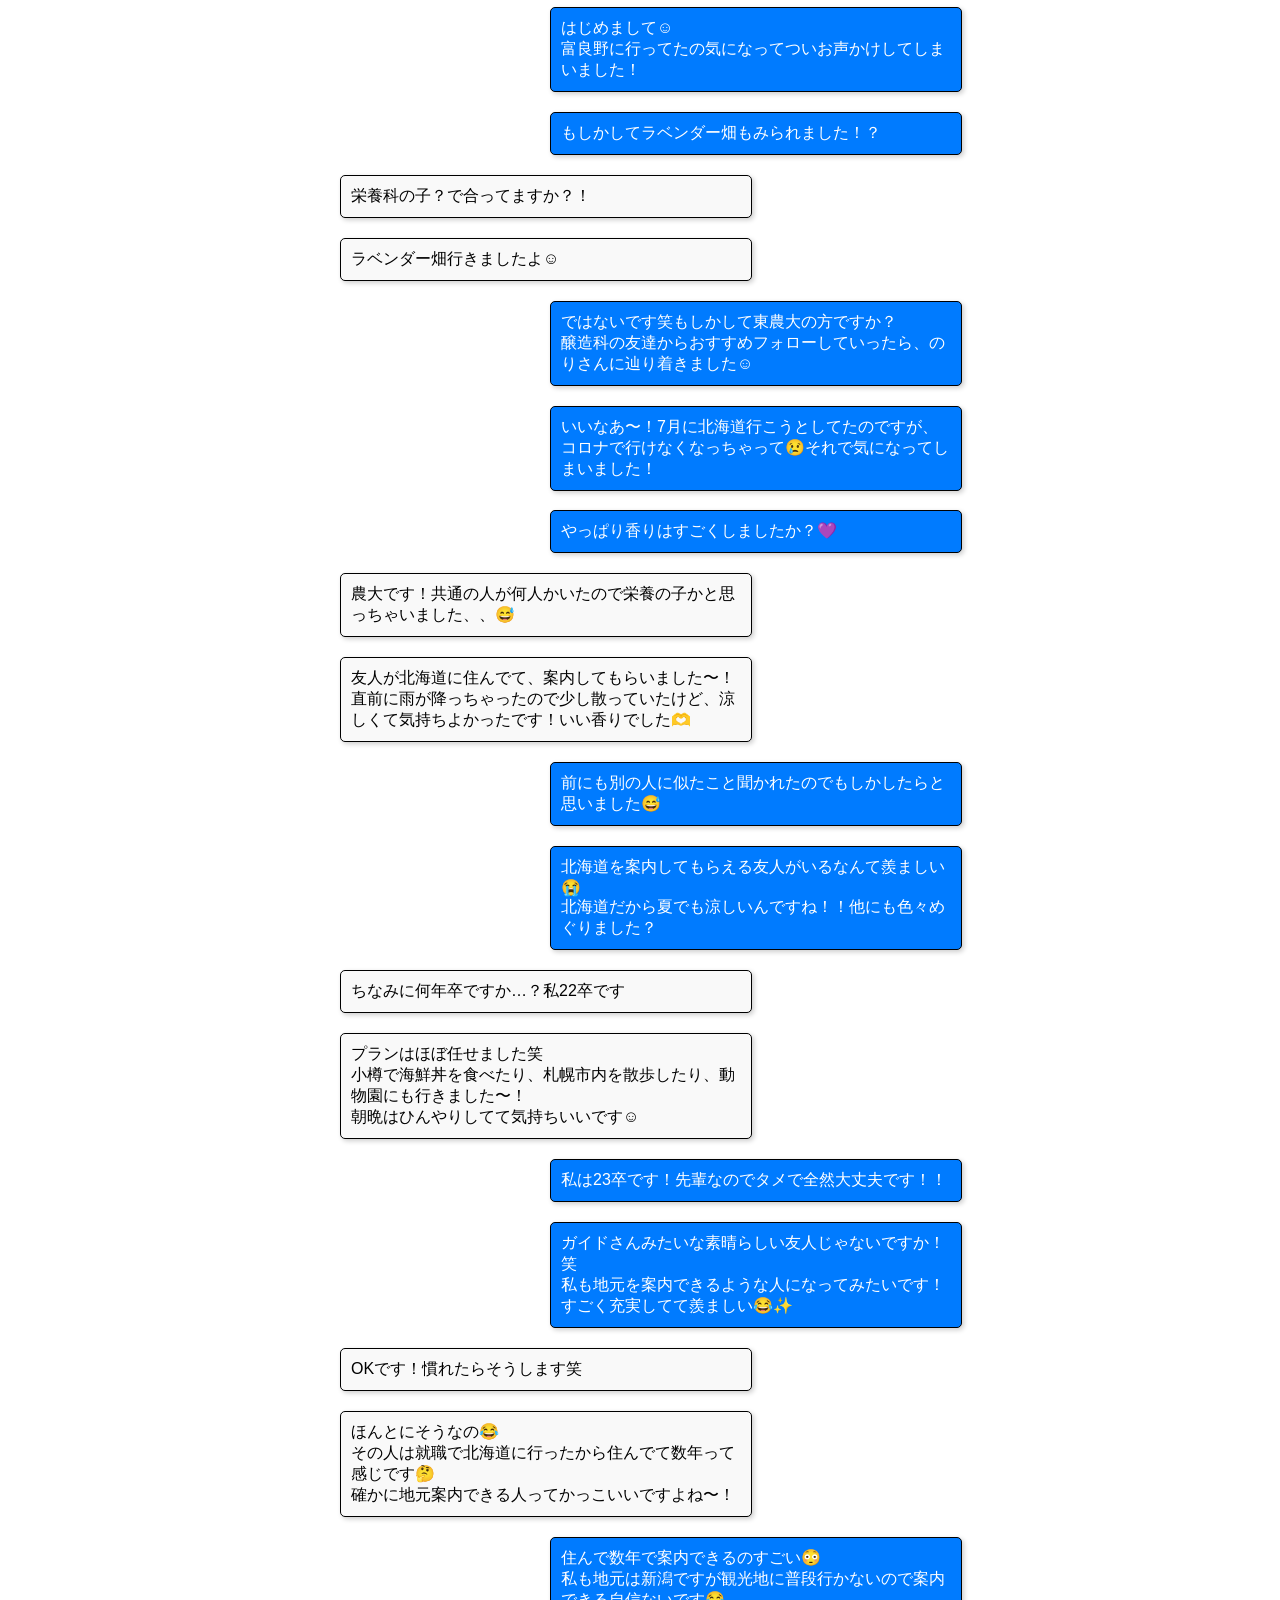
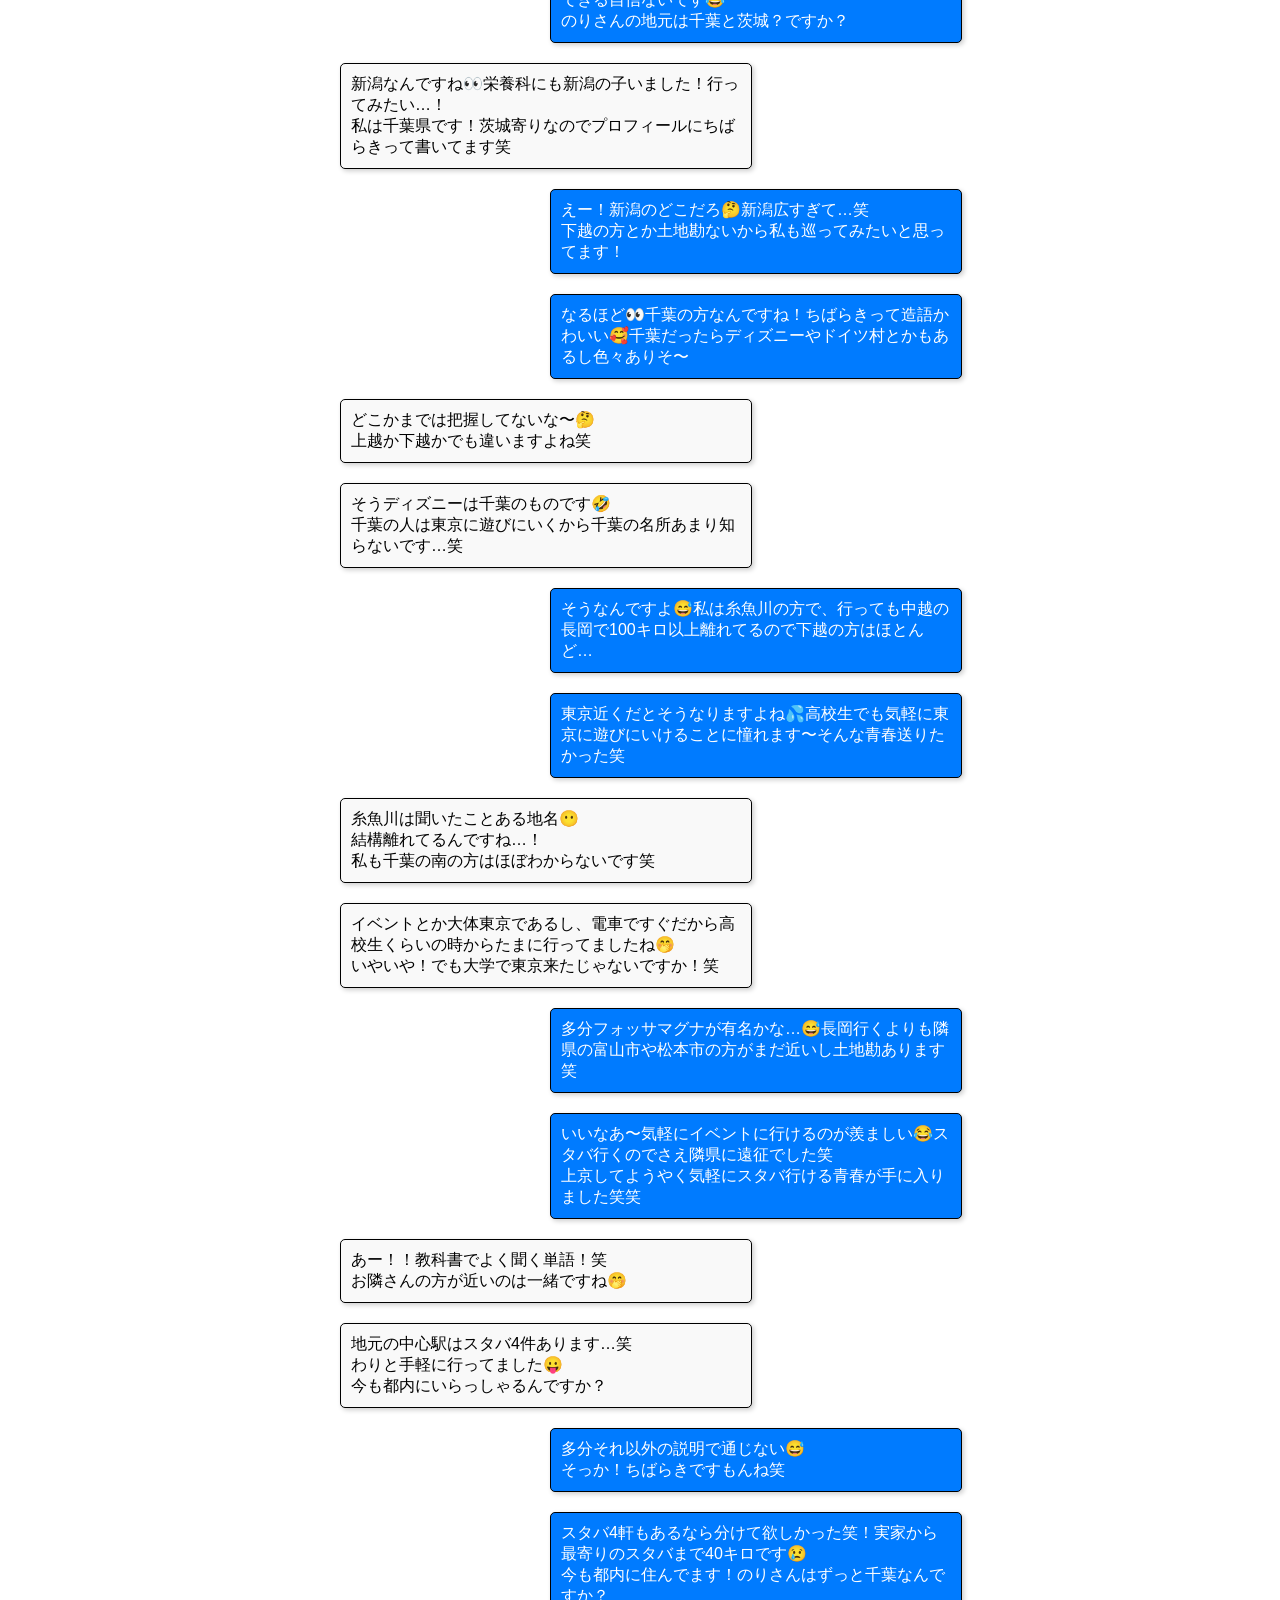
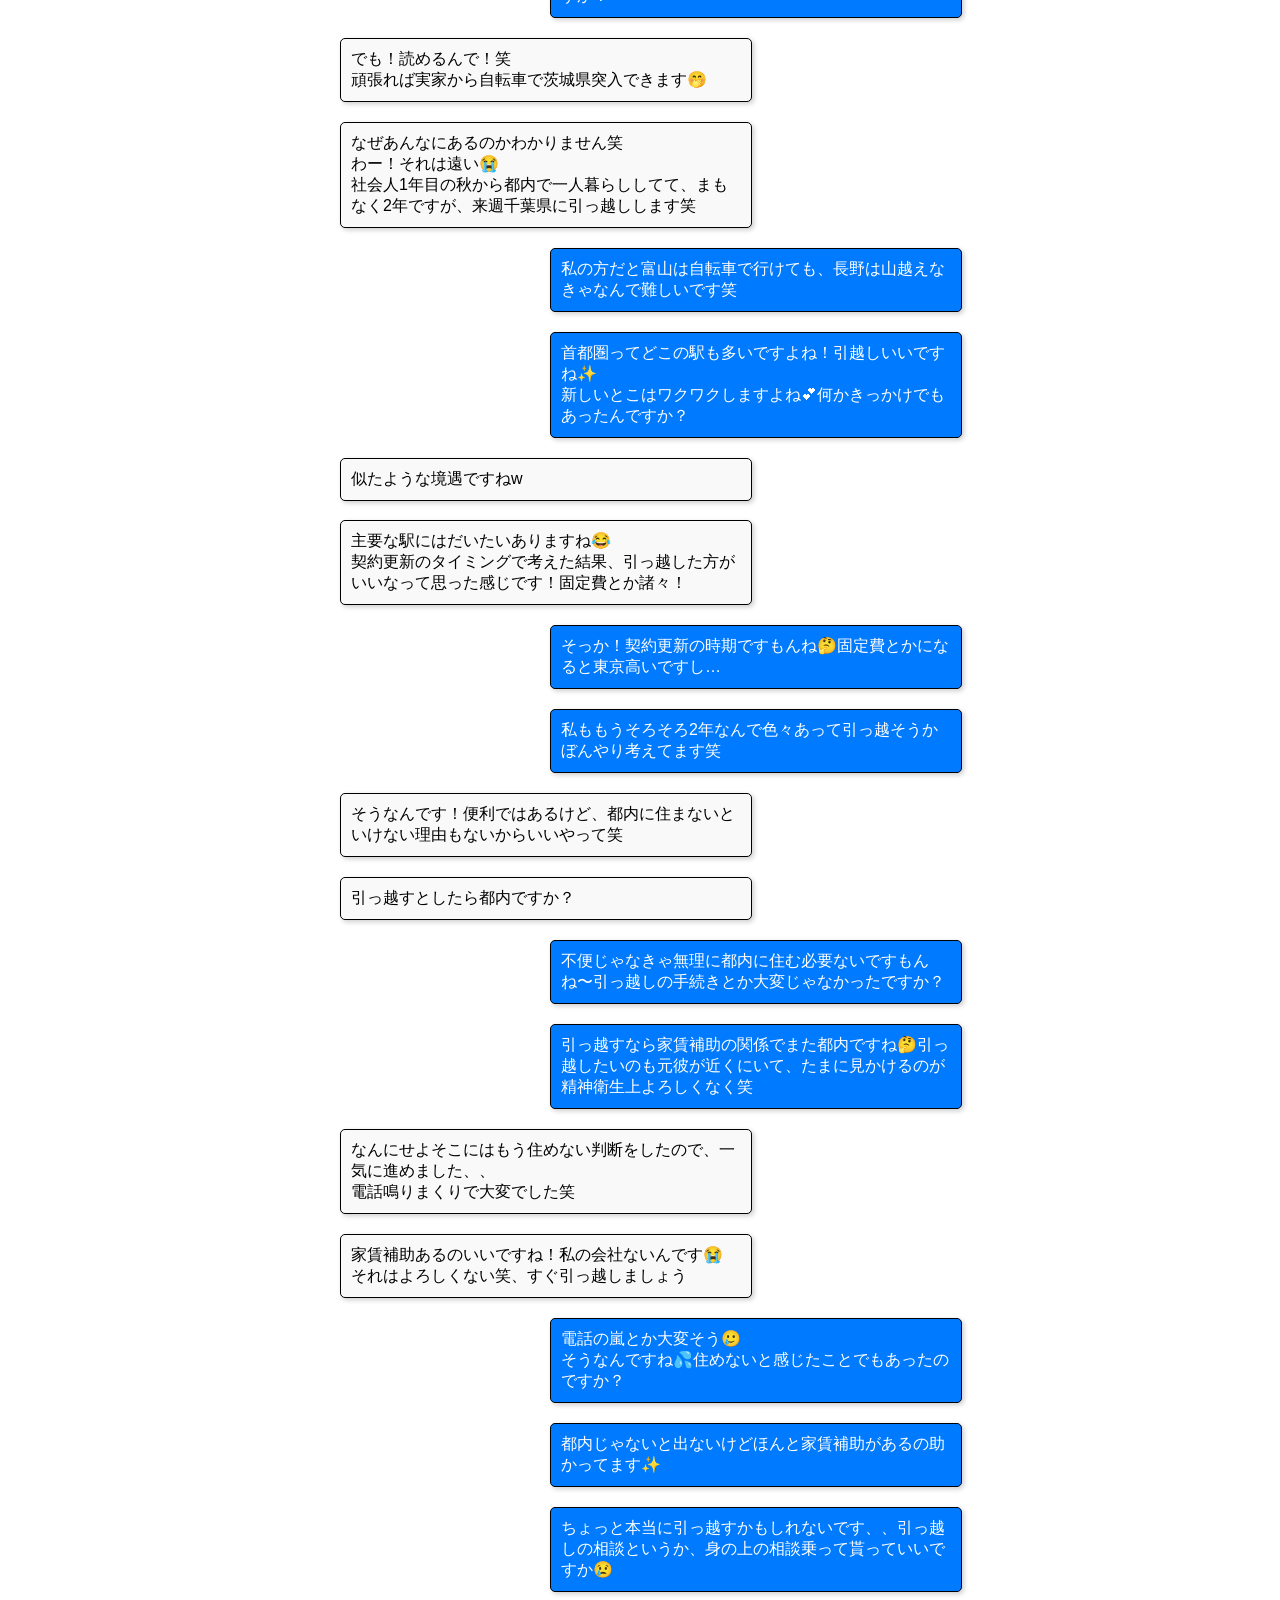
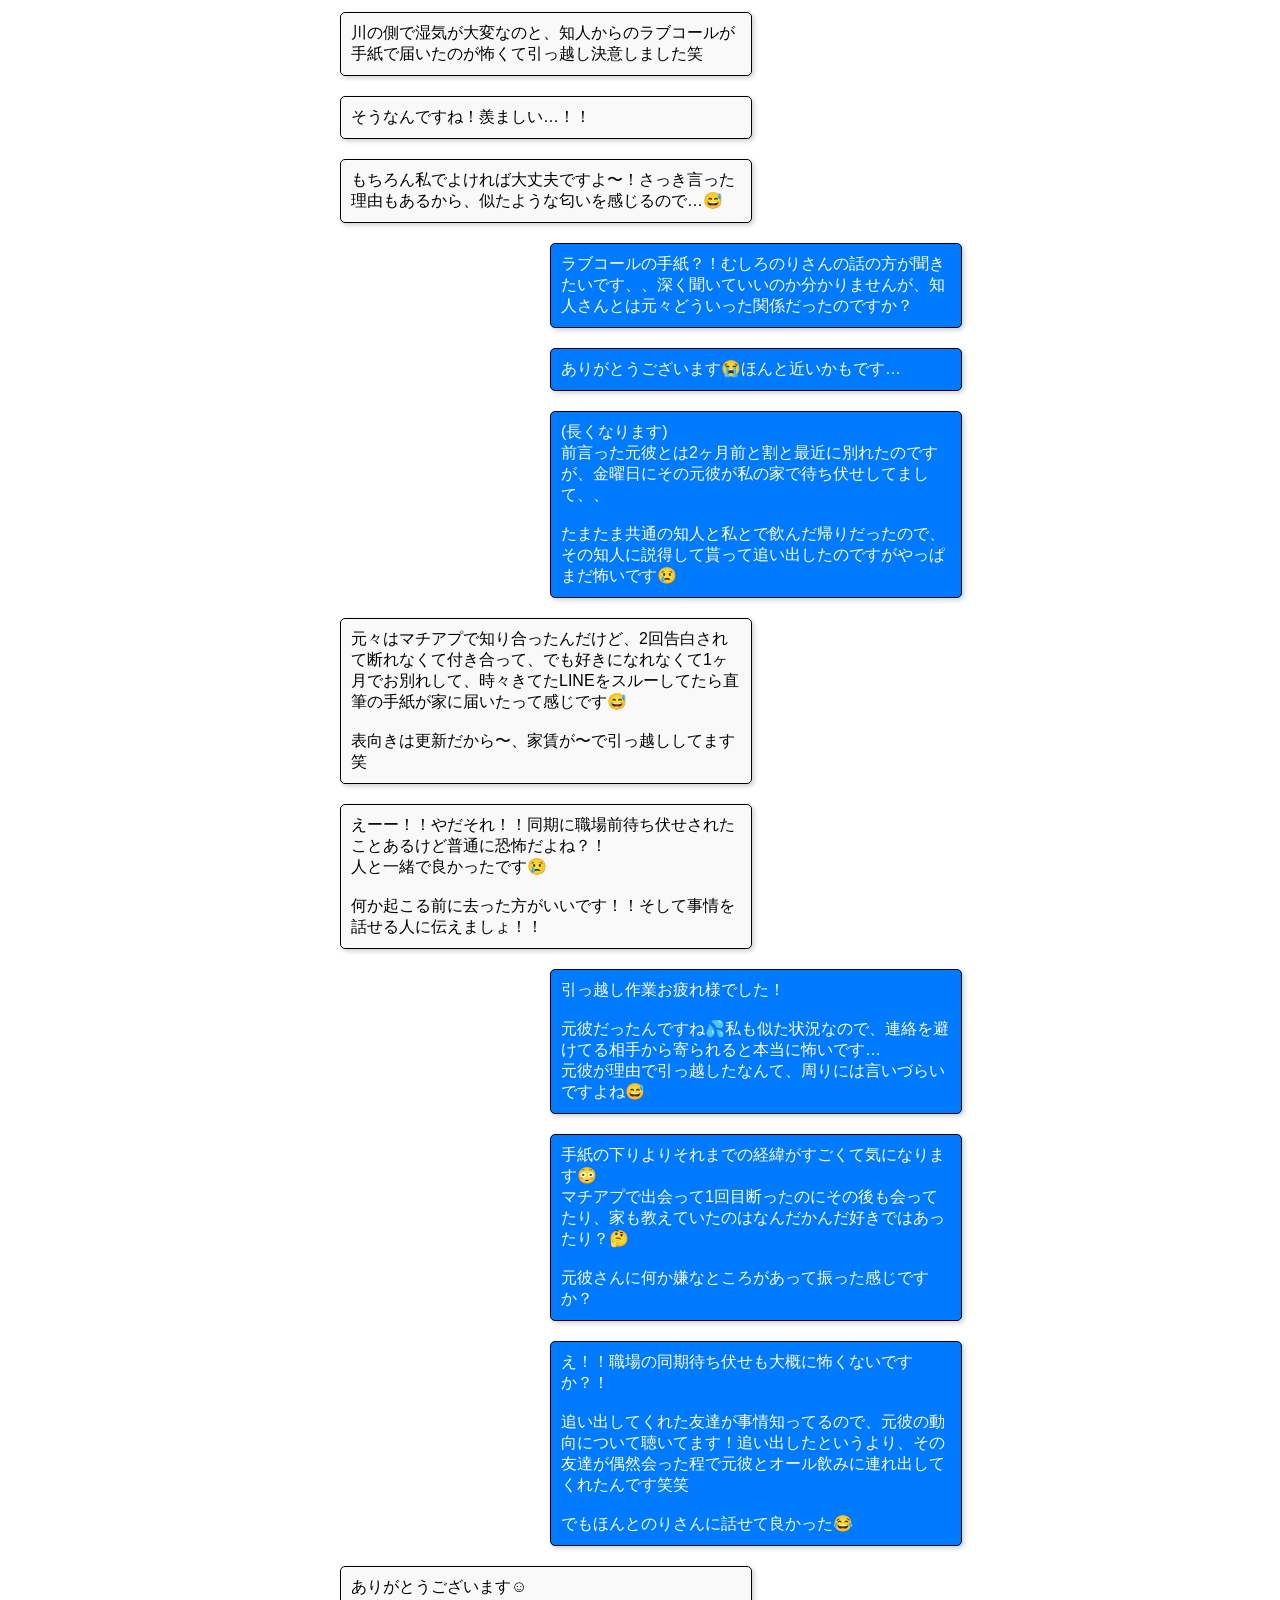
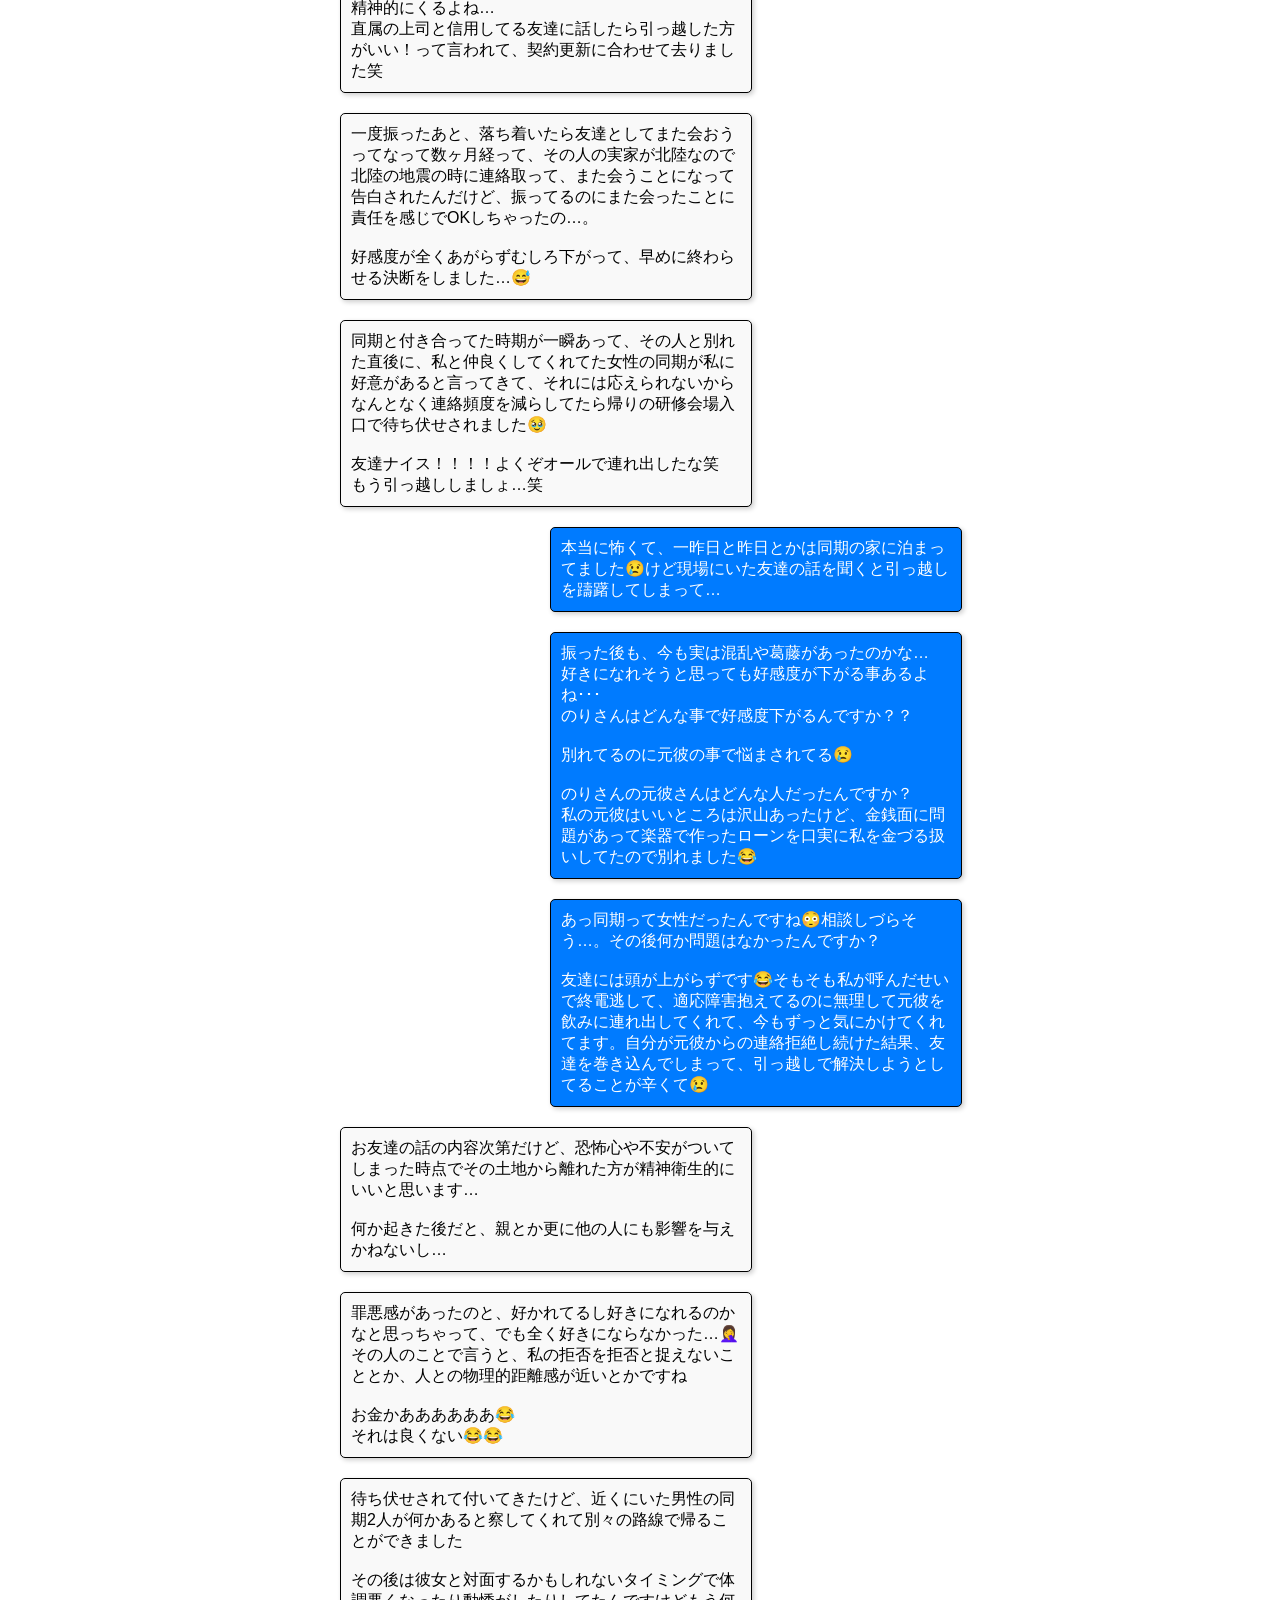
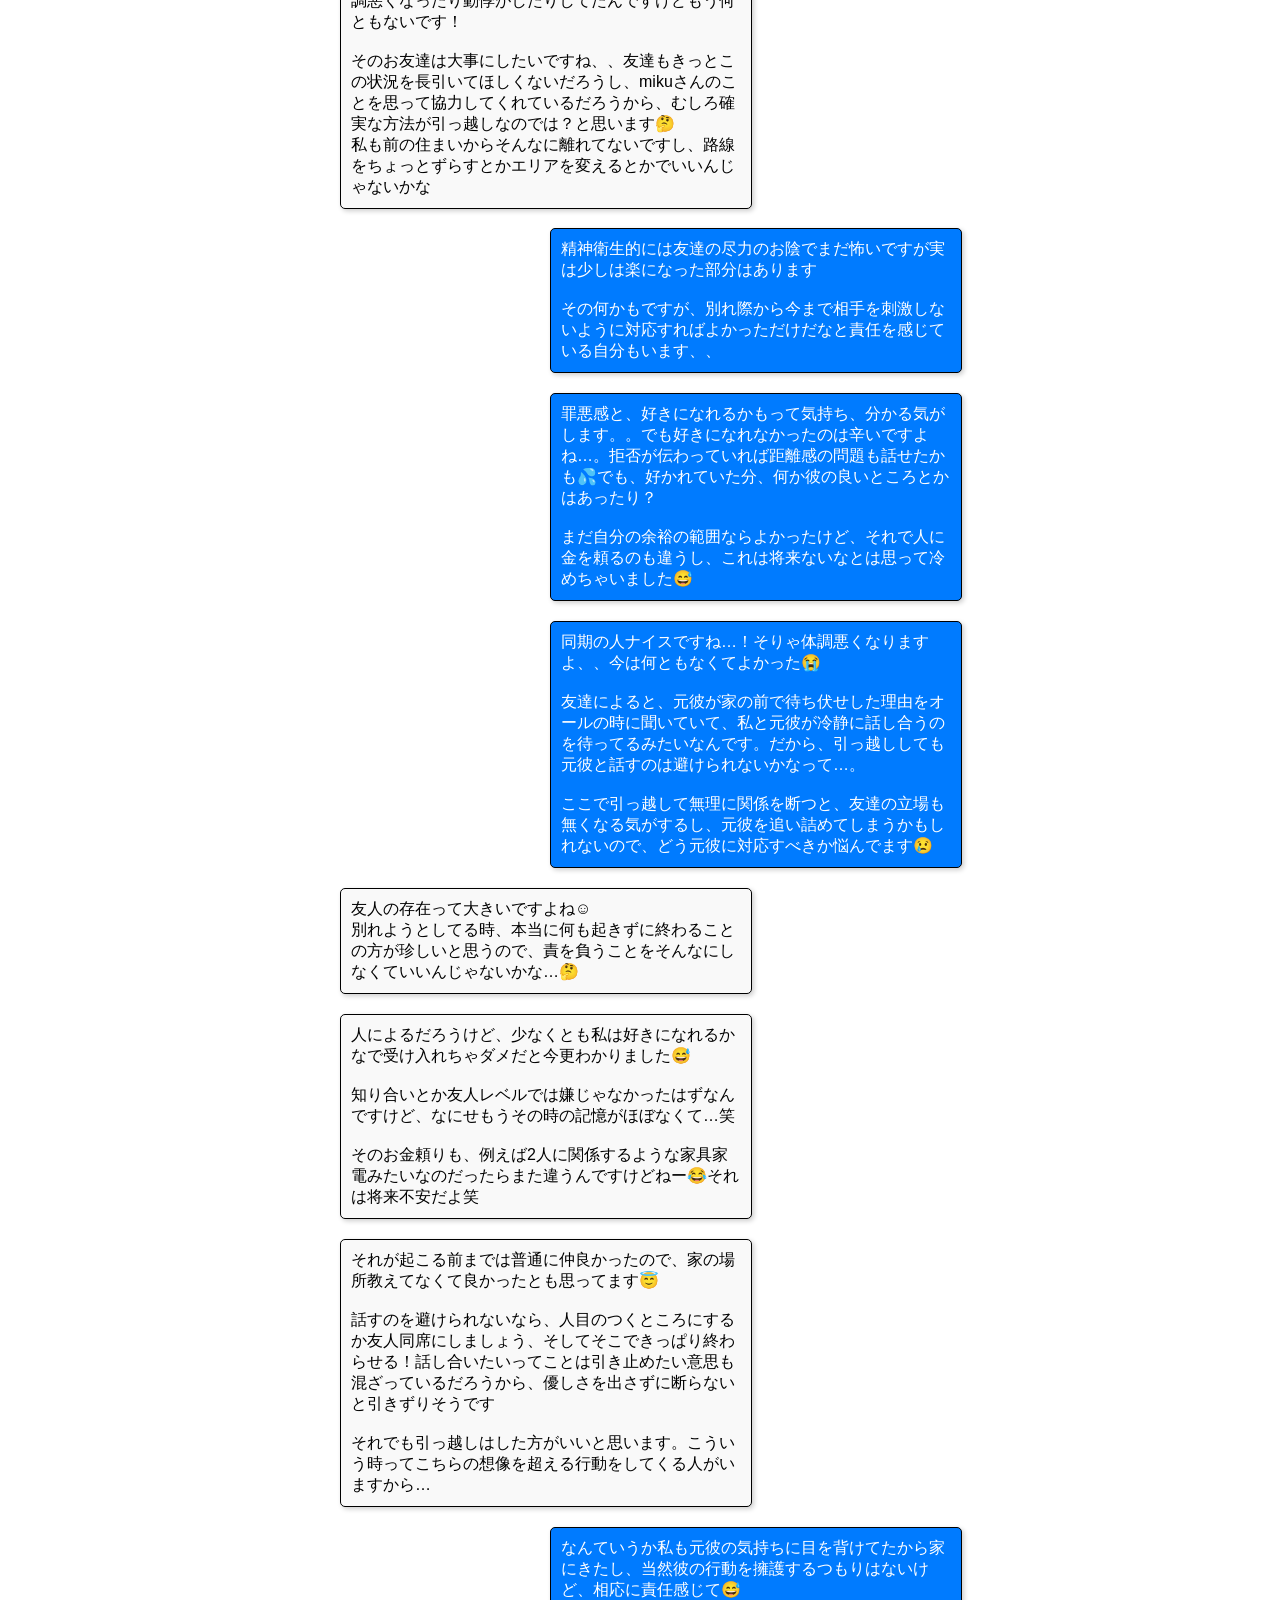
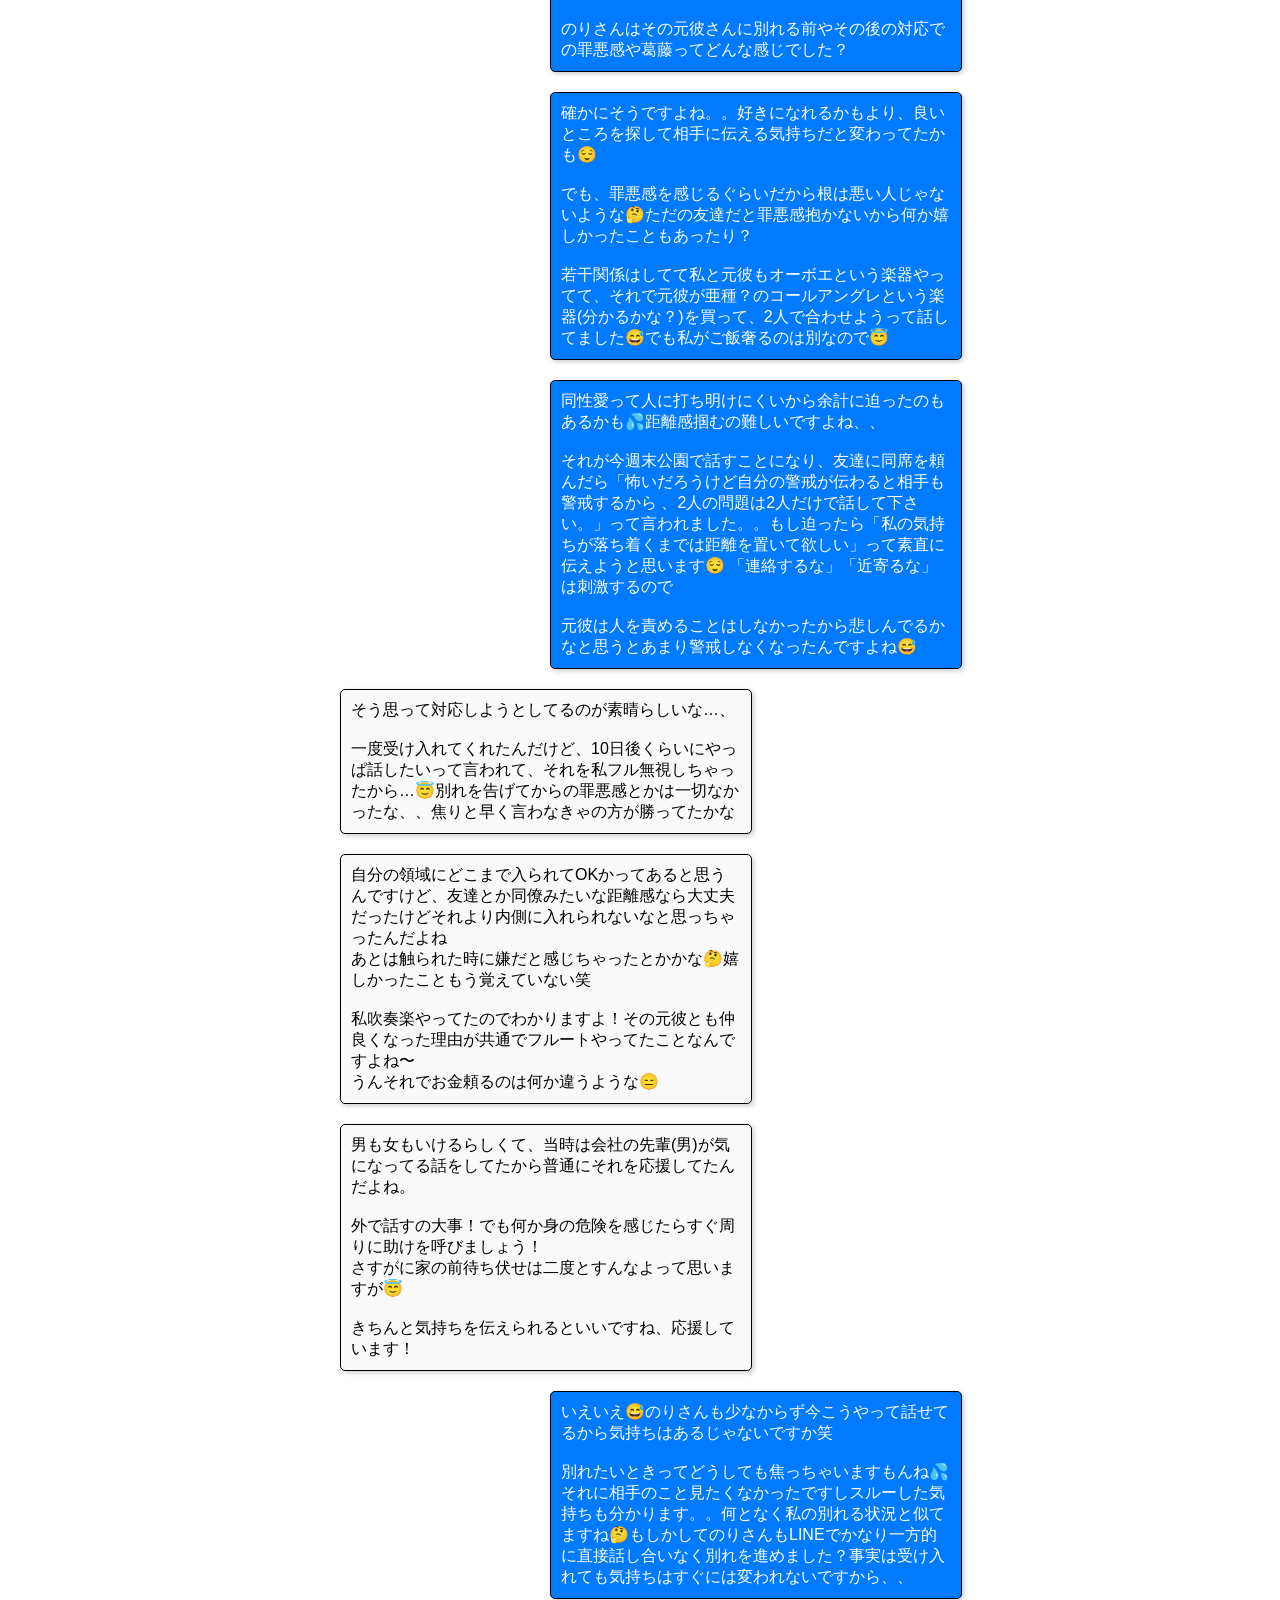
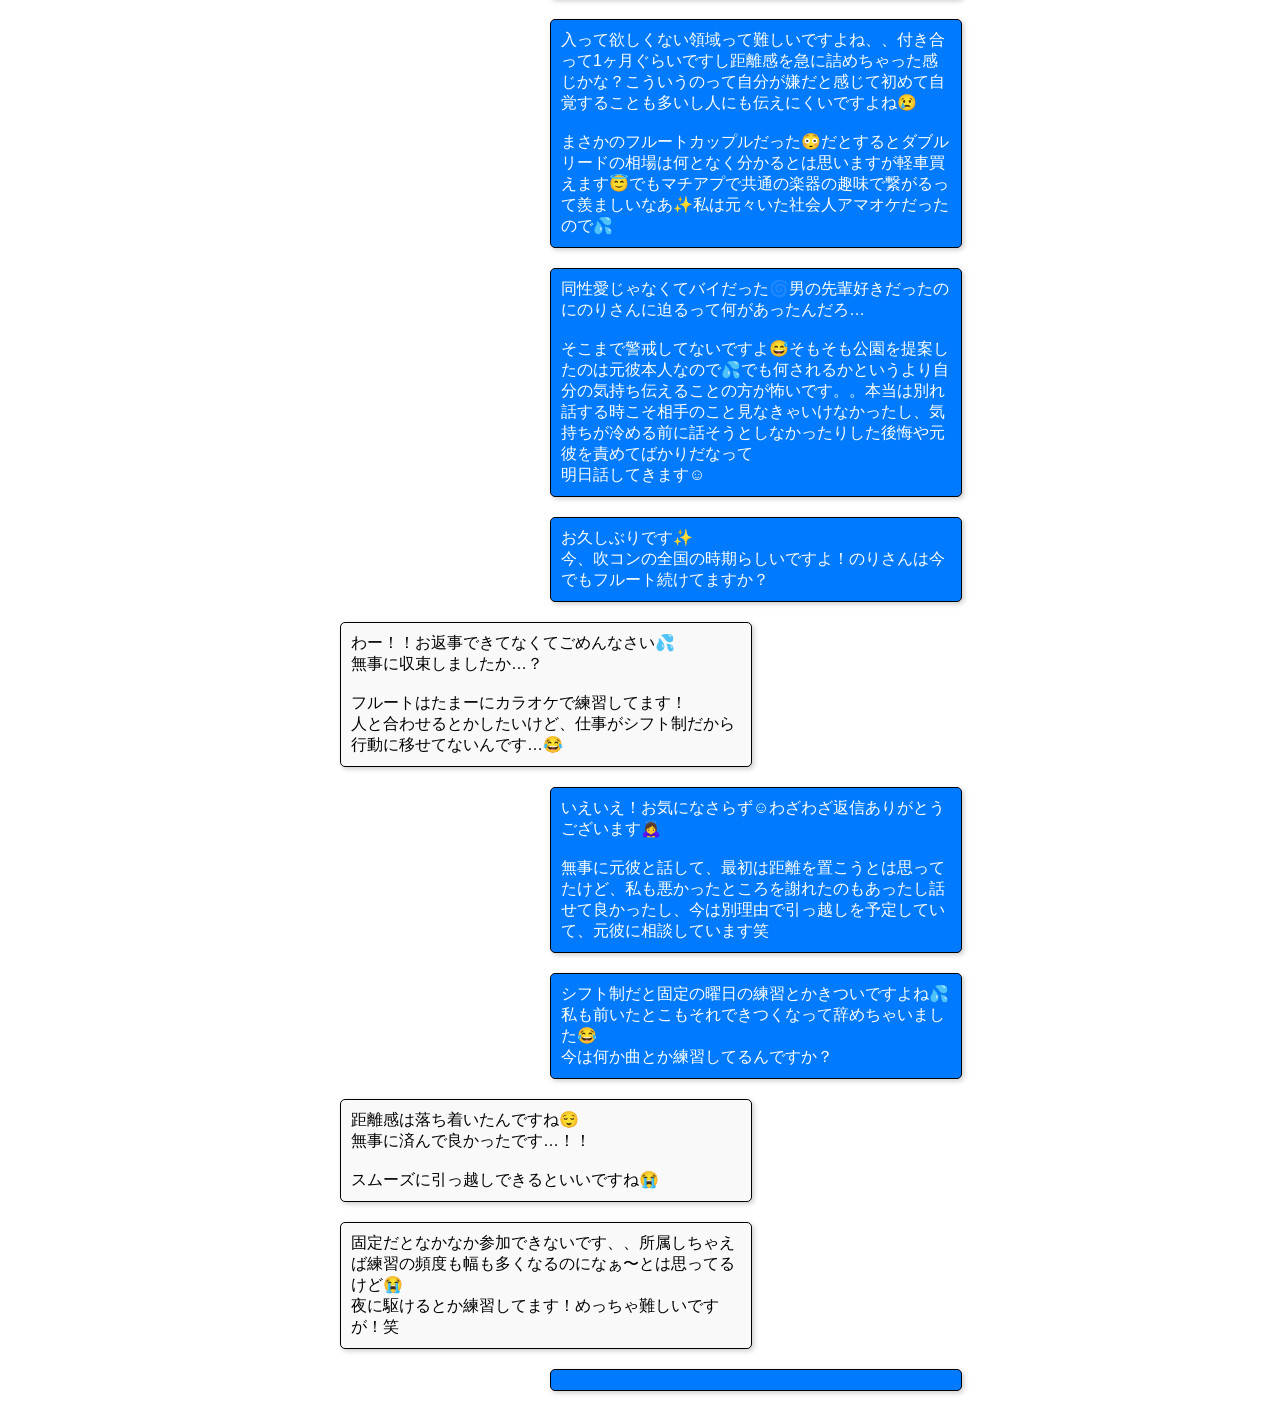
<file: index.html>
<!DOCTYPE html>
<html lang="ja">

<head>
    <meta charset="UTF-8">
    <meta name="viewport" content="width=device-width, initial-scale=1.0">
    <title>
        森司インスタ架空工作トーク履歴
    </title>
    <link rel="stylesheet" href="style.css">
    <script src="https://code.jquery.com/jquery-3.6.0.min.js"></script>
</head>

<body>
    <div id="area" class="clearfix">
        <!-- ここに出力 -->
    </div>
    <script src="script.js"></script>
</body>

</html>
</file>
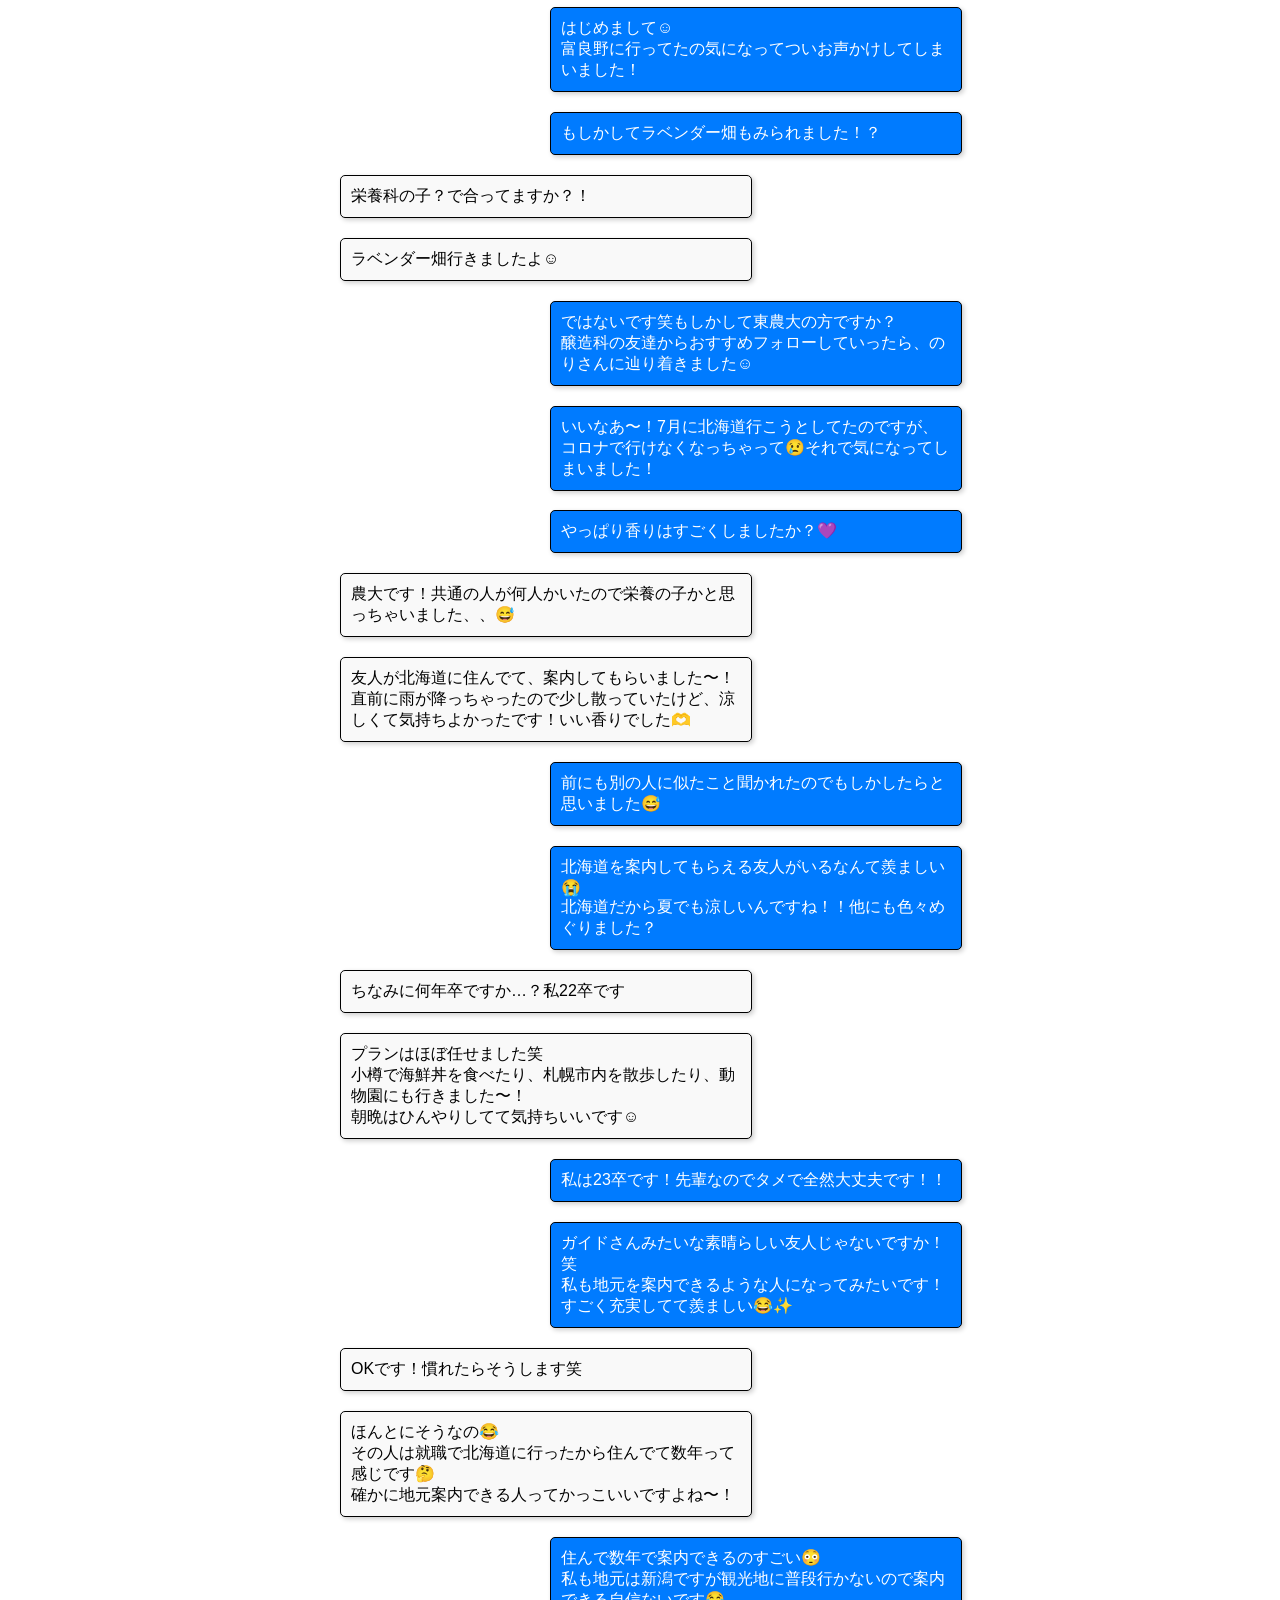
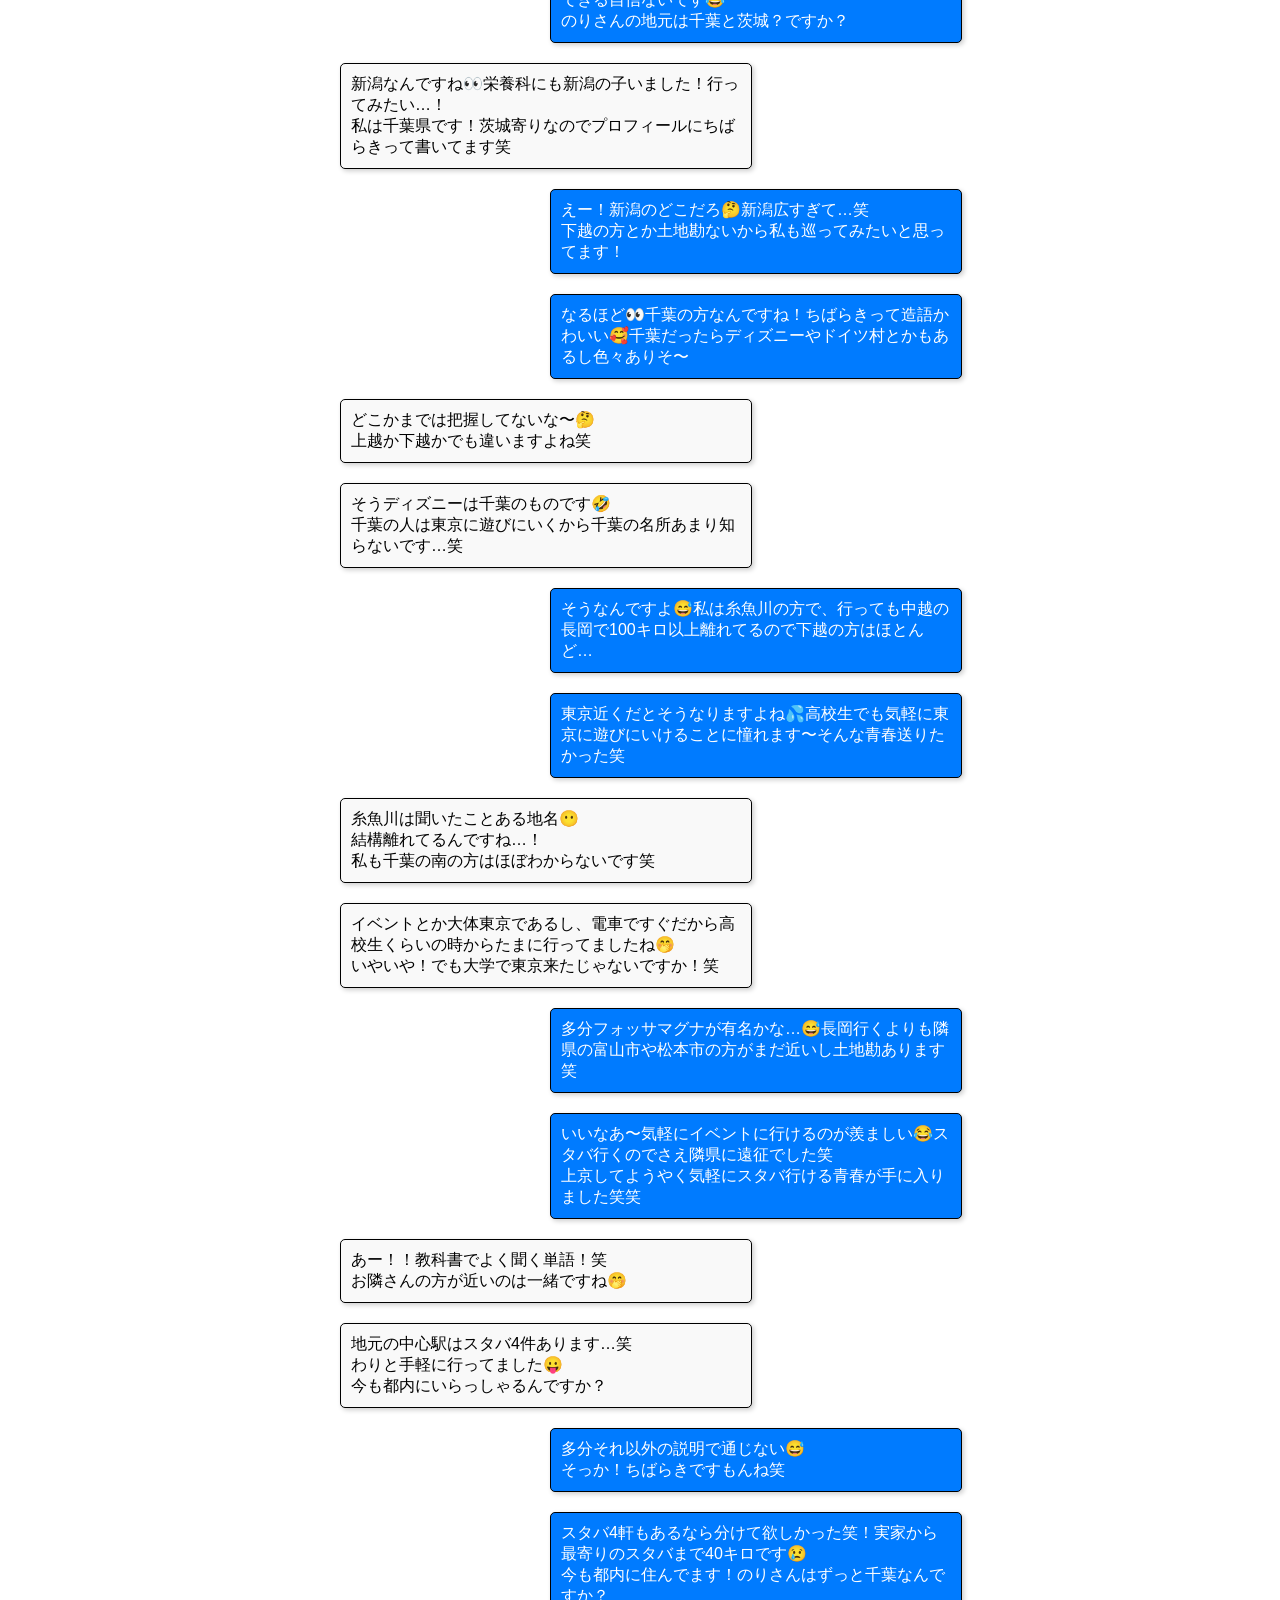
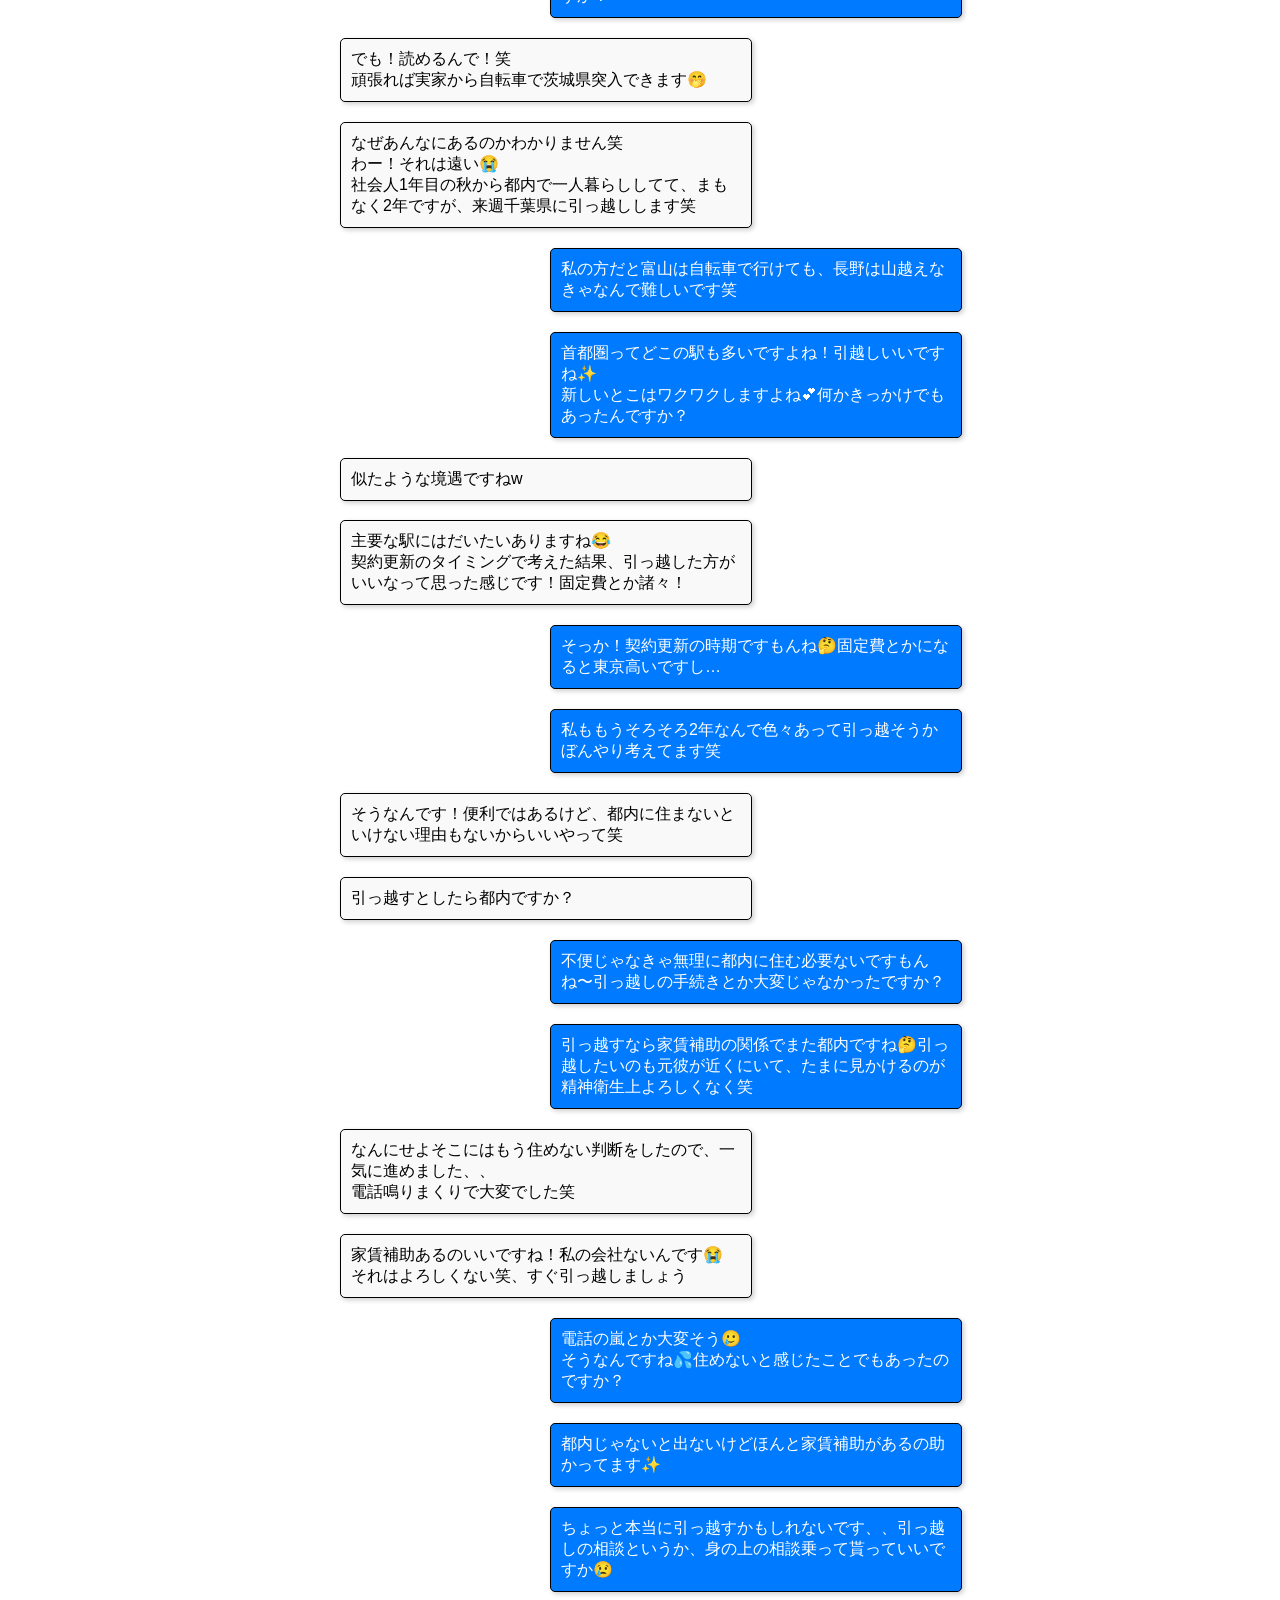
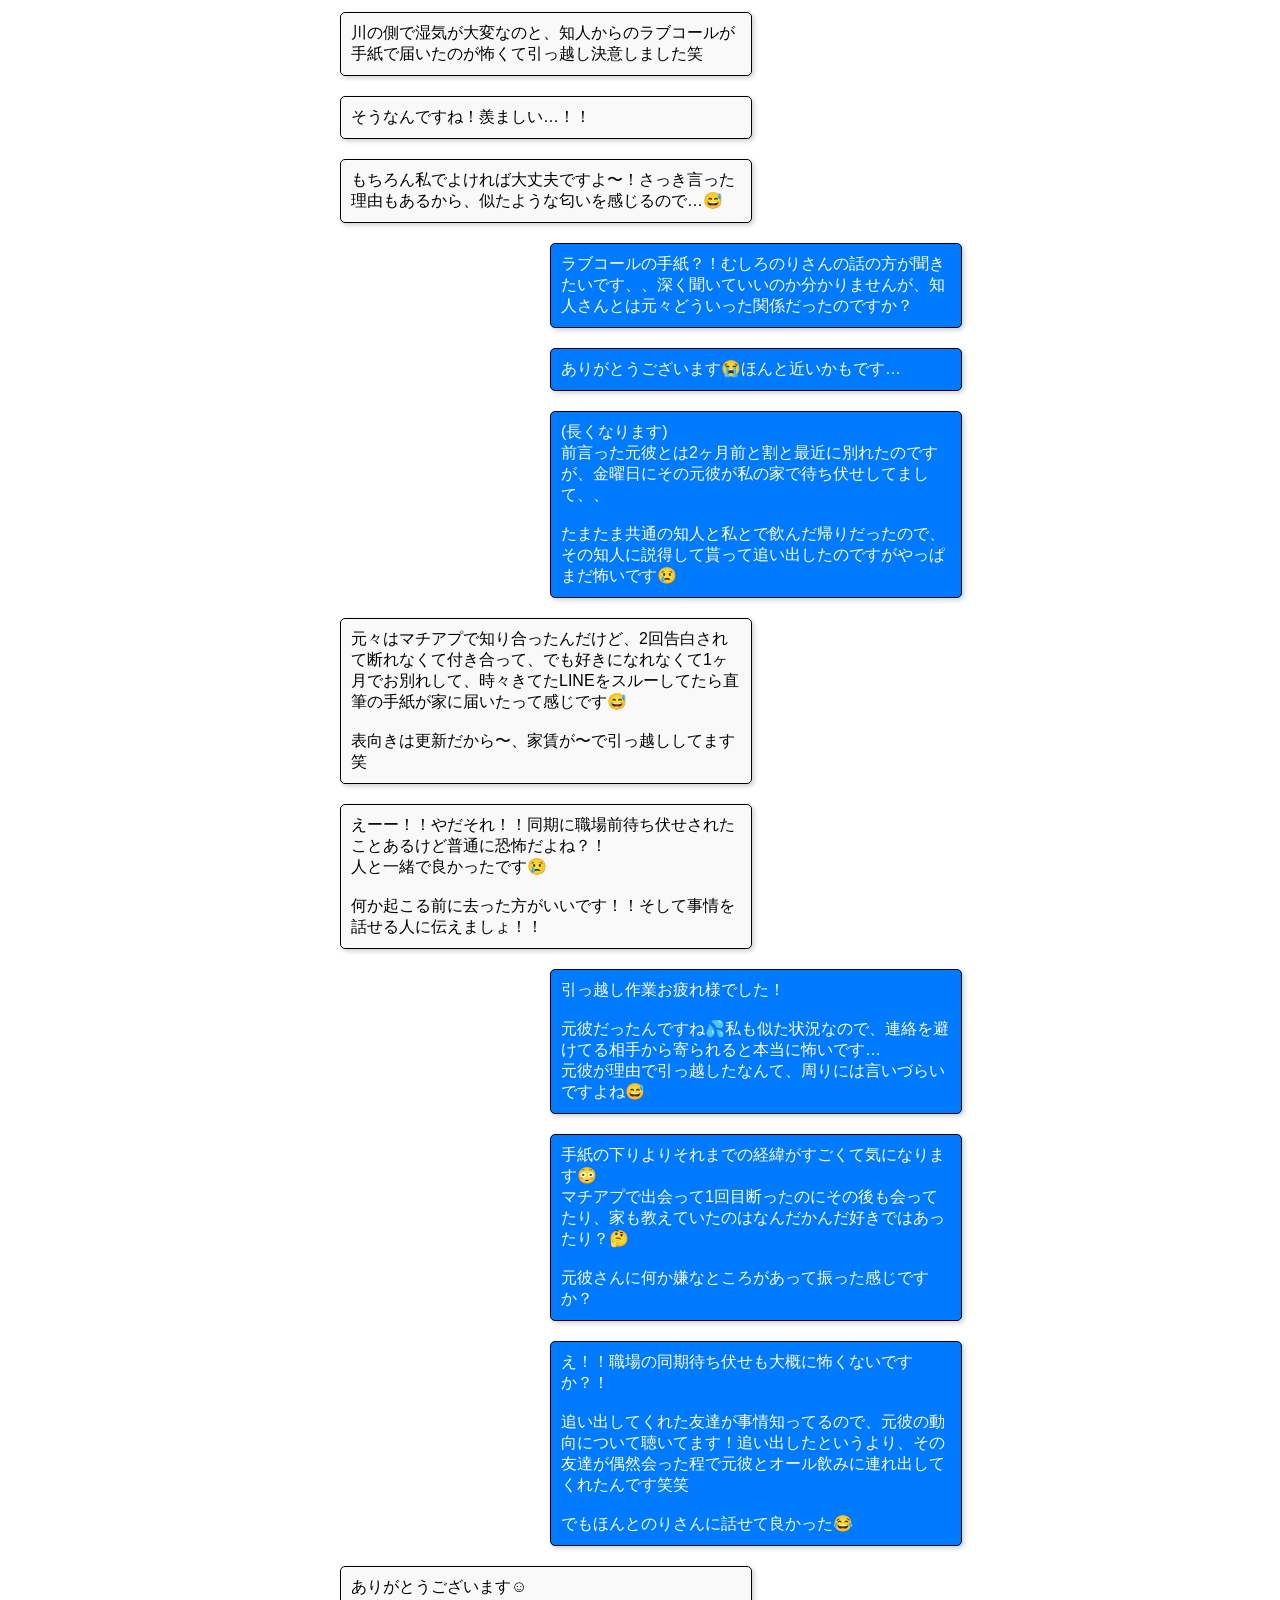
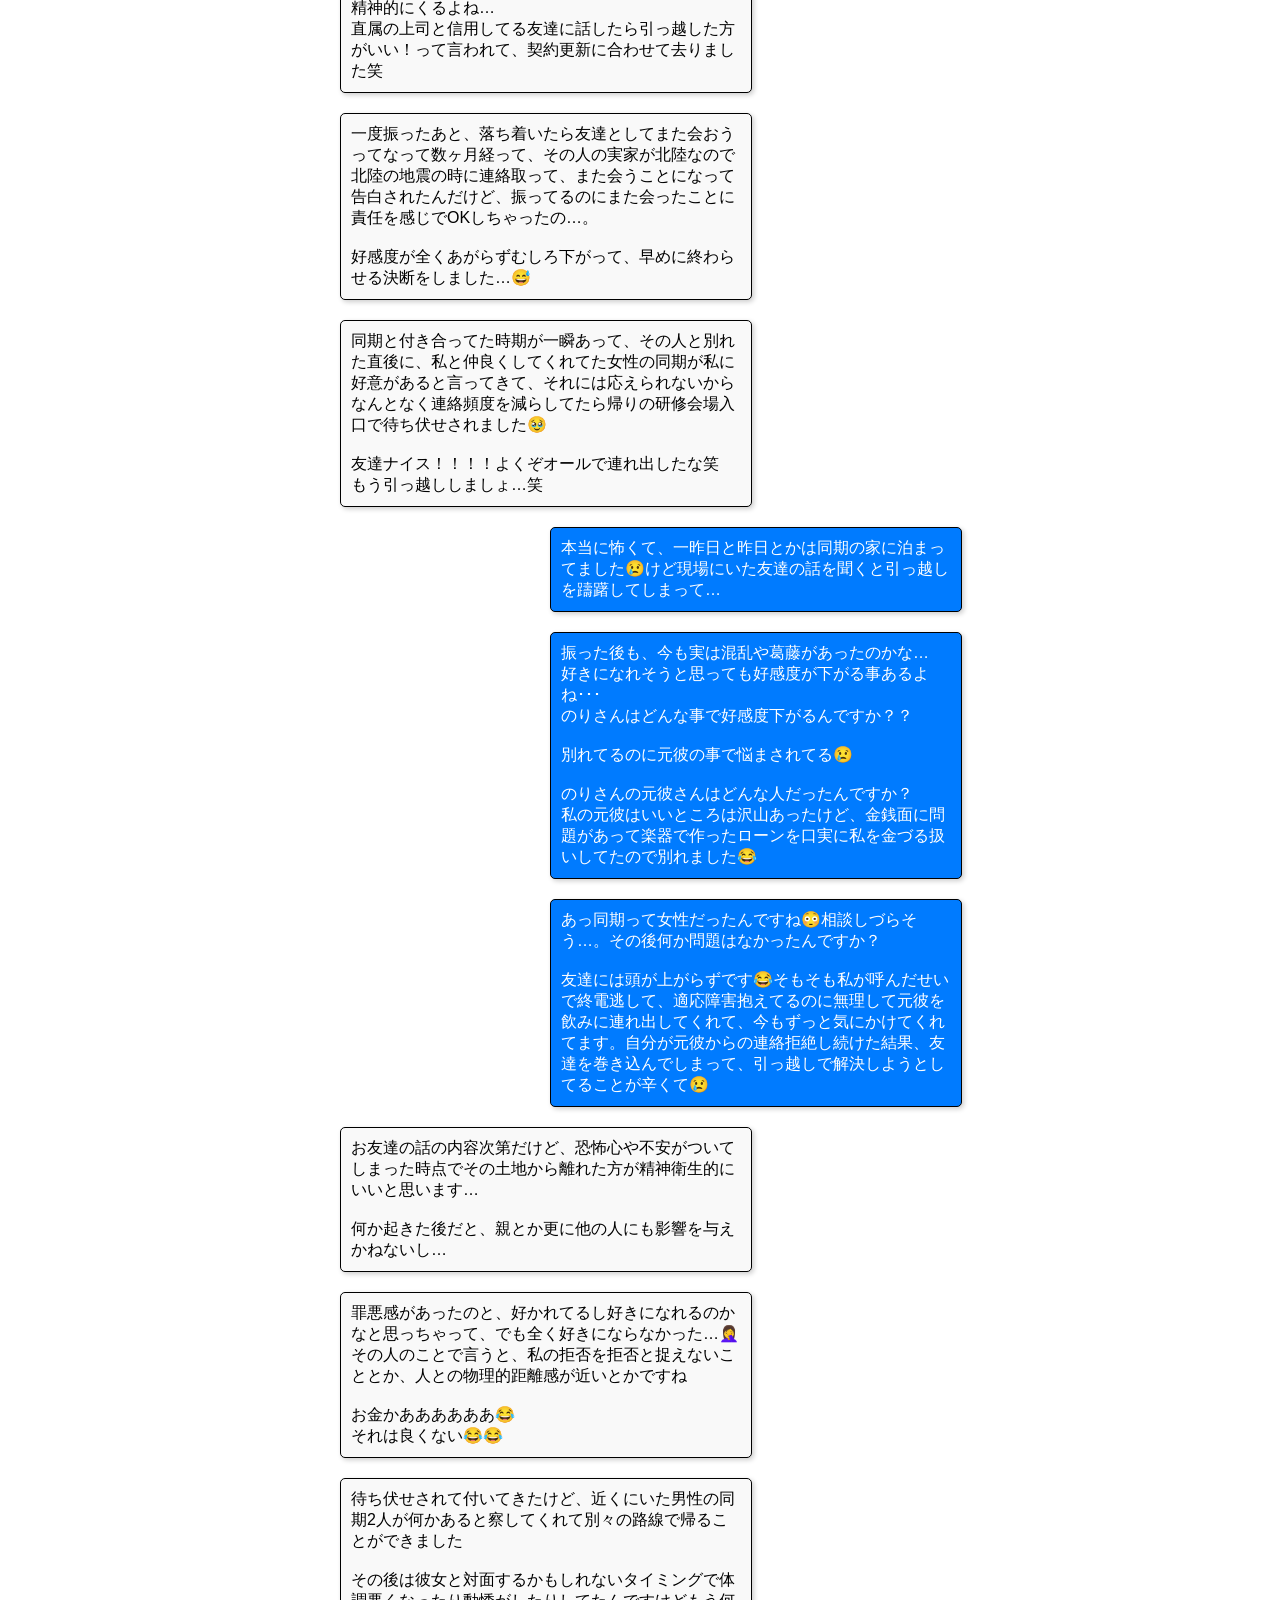
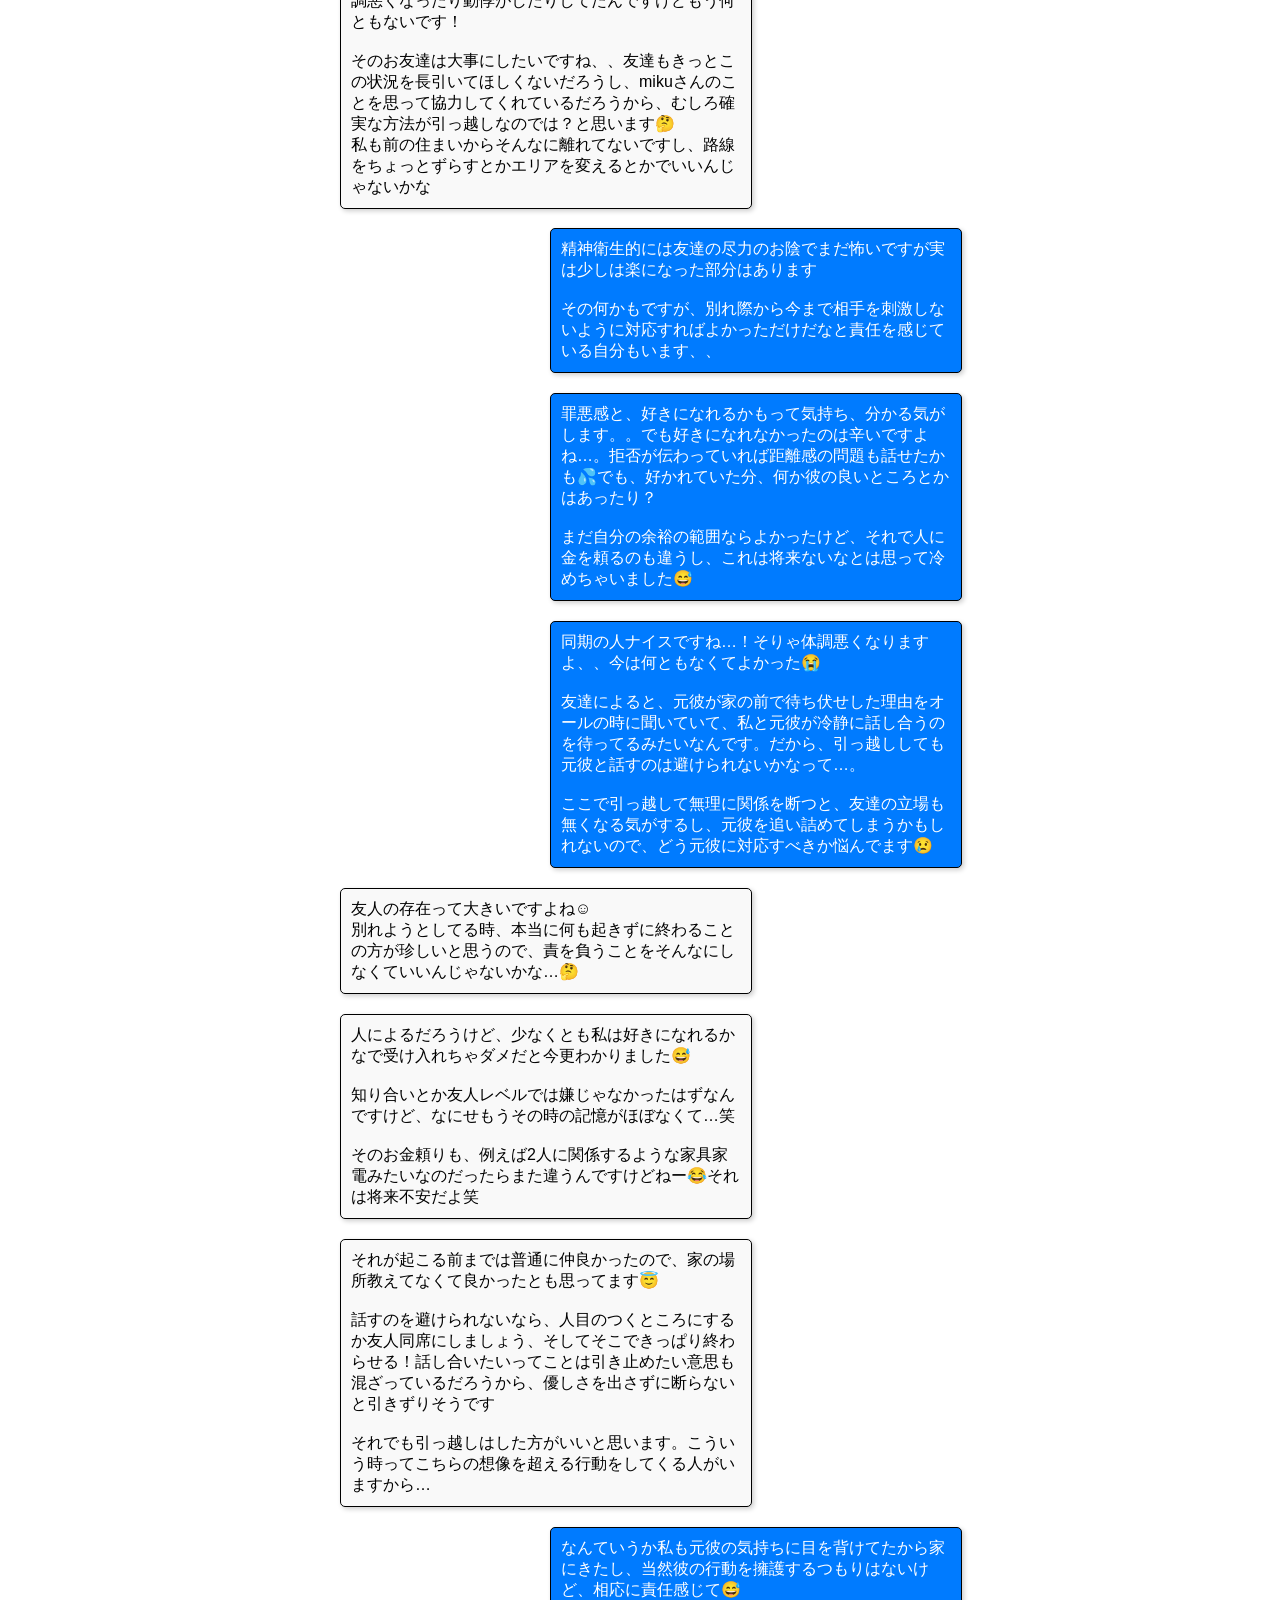
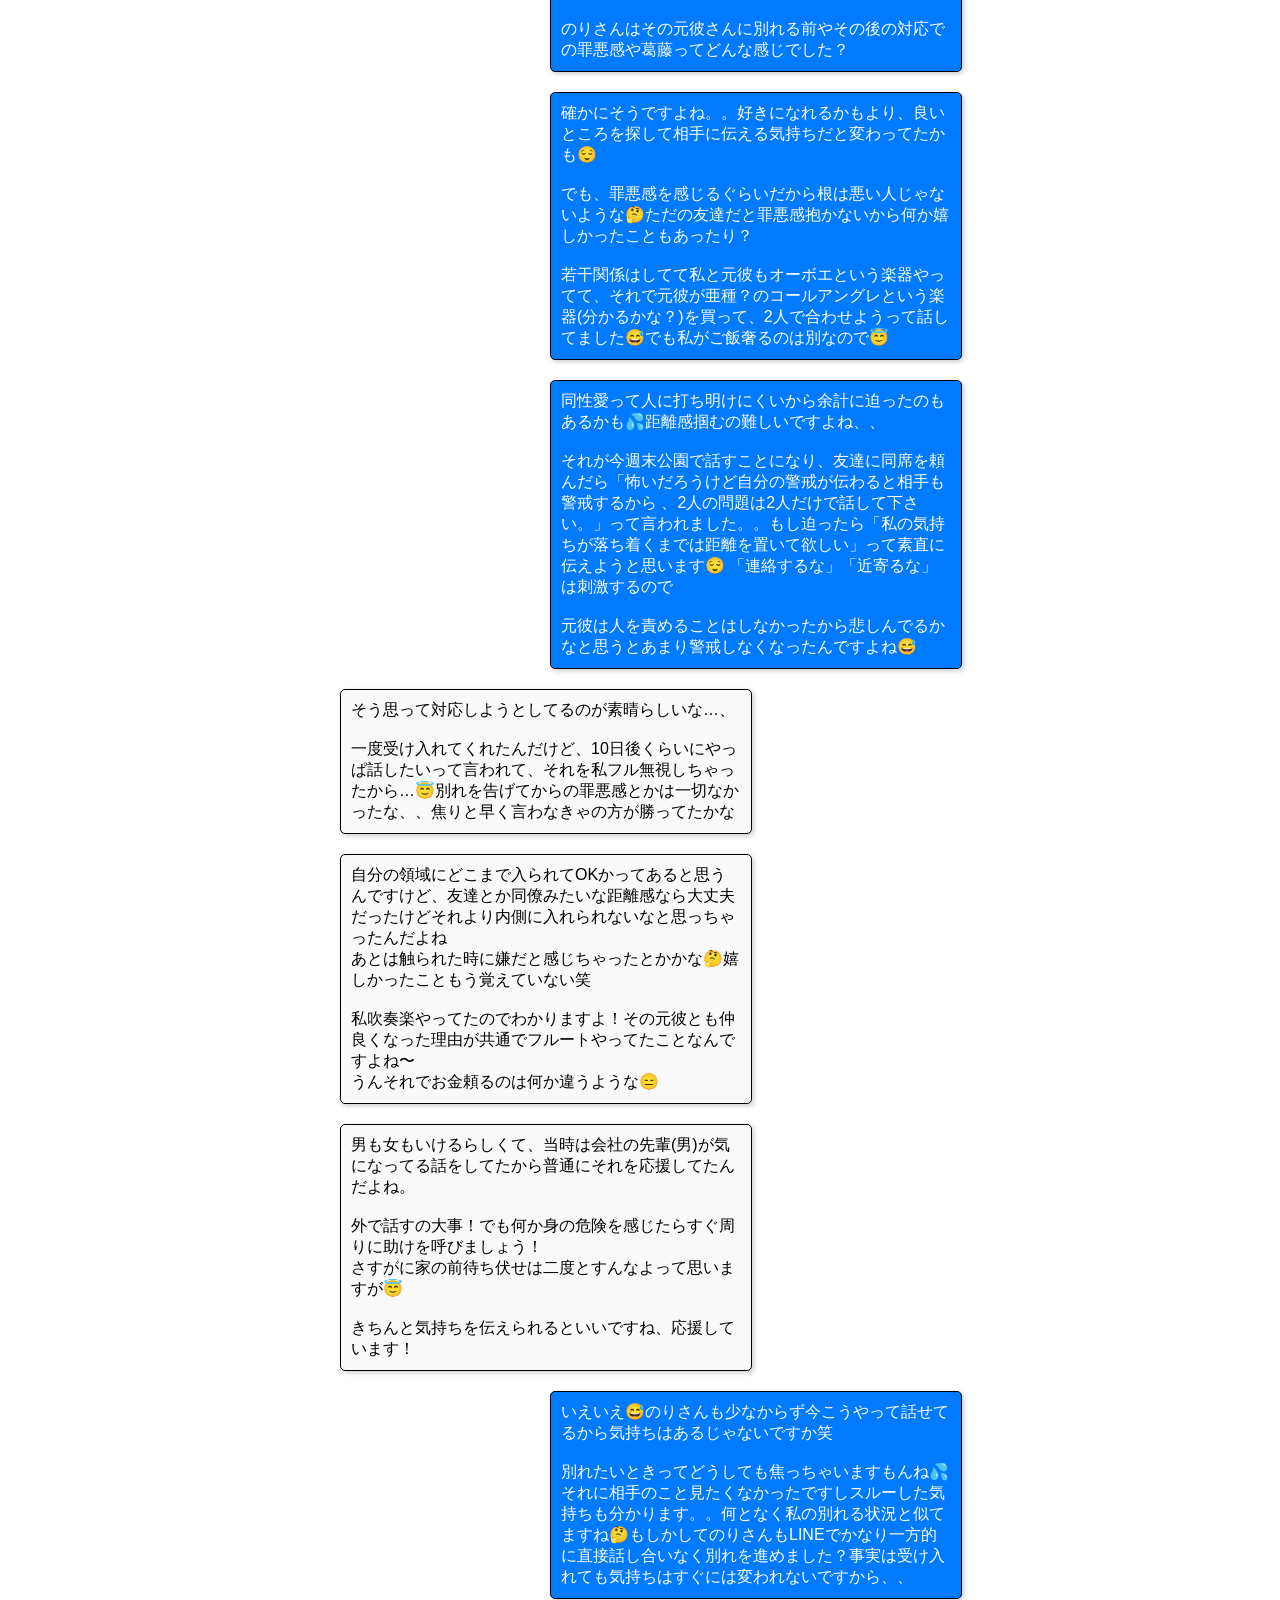
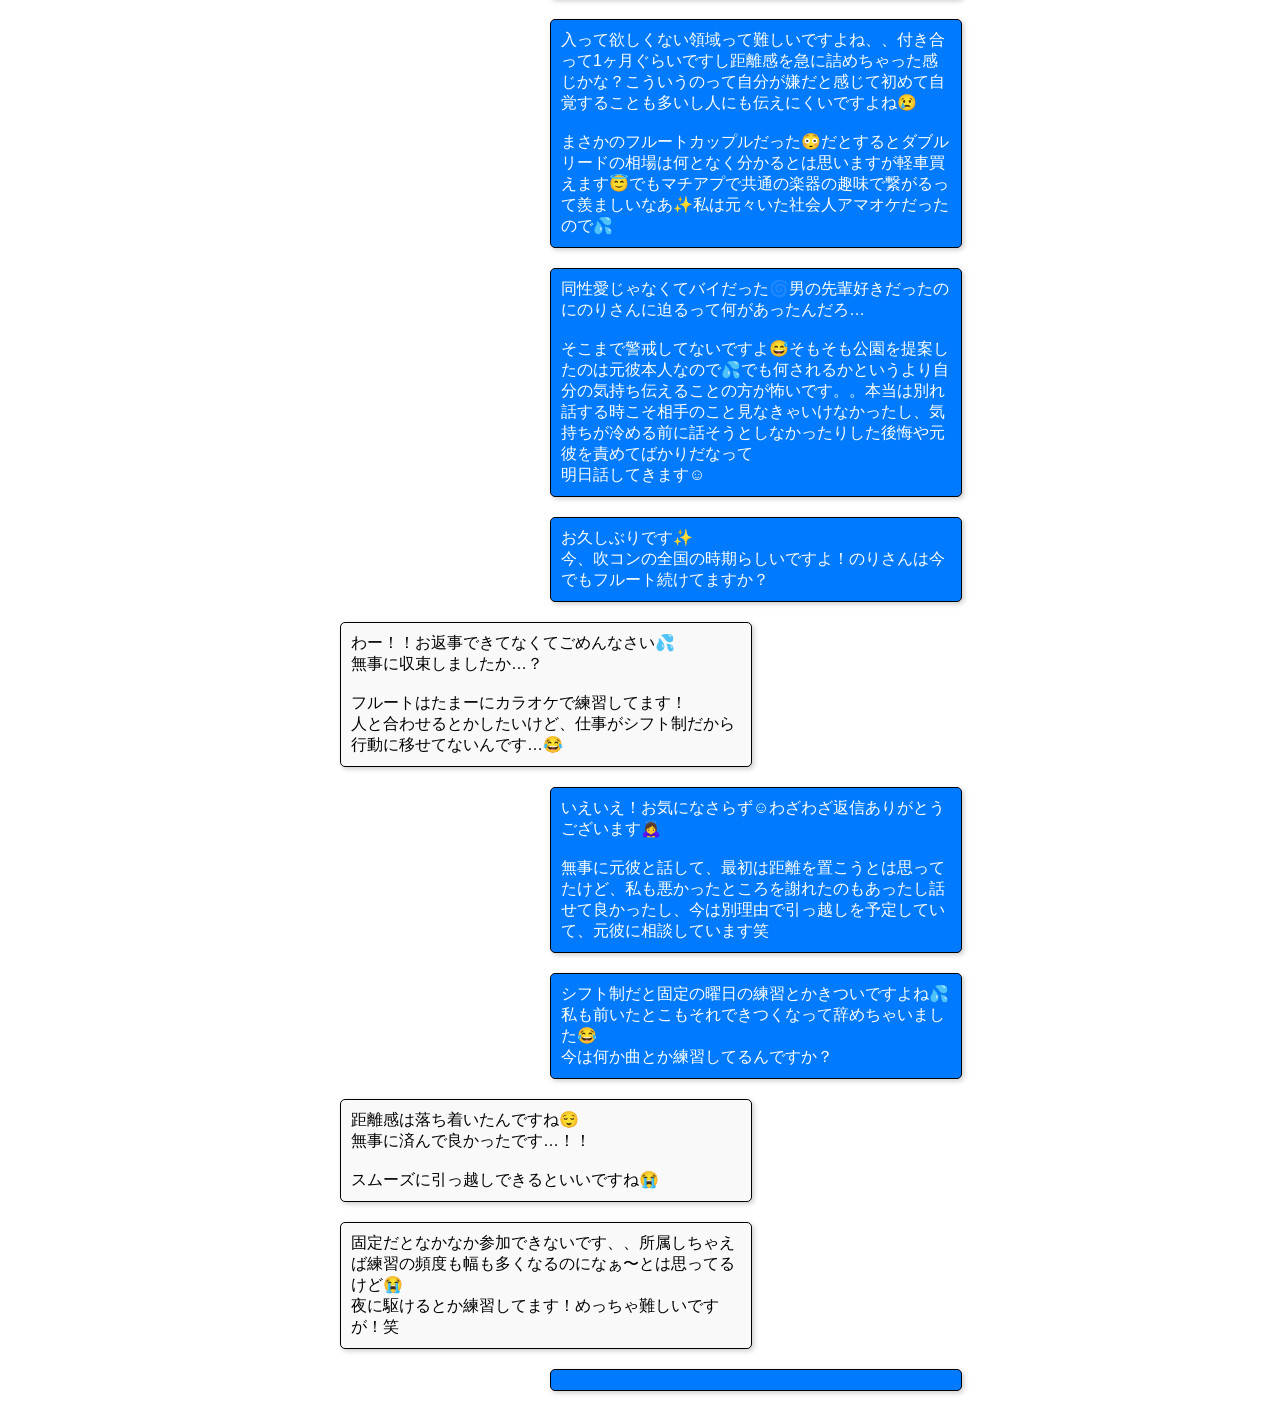
<file: main.html>
<!DOCTYPE html>
<html lang="ja">

<head>
    <meta charset="UTF-8">
    <meta name="viewport" content="width=device-width, initial-scale=1.0">
    <title>Company Info</title>
    <link rel="stylesheet" href="style.css">
    <script src="https://code.jquery.com/jquery-3.6.0.min.js"></script>
</head>

<body>
    <div id="area" class="clearfix">
        <!-- ここに出力 -->
    </div>
    <script src="script.js"></script>
</body>

</html>
</file>
<file: style.css>
#area {
    display: flex;
    flex-direction: column;
    /* ボックスが上下に並ぶようにする */
    align-items: flex-start;
    /* 高さの基準を左ボックスに合わせる */
}
/* 各会社情報のブロックを囲むためのスタイル */
.company-box {
    border: 1px solid #000;
    /* 黒い枠線 */
    padding: 10px;
    margin: 5pt 0;
    /* 上下のマージンを5ptに設定 */
    border-radius: 5px;
    /* 角を丸くする */
    background-color: #f9f9f9;
    /* デフォルトの背景色を薄いグレーに */
    width: 250px;
    /* ボックスの幅を指定 */
    box-shadow: 2px 2px 5px rgba(0, 0, 0, 0.2);
    /* 影を追加 */
    text-align: left;
    /* テキストを左寄せにする */
    display: flex;
    /* フレックスボックス */
    flex-direction: column;
    /* 縦方向に配置 */
    width: 100%;
    /* 全体の幅を100%に */
}

.left-container {
    display: flex;
    justify-content: flex-start;
    /* 左または右に寄せる */
    margin-bottom: 5pt;
    /* ボックス同士の間隔を指定 */
    flex-direction: column;
    /* 縦に並べる */
    width: 65%;
        /* 右ボックスの幅を48%に調整 */
}

.right-container {
    display: flex;
    /* 左または右に寄せる */
    margin-bottom: 5pt;
    /* ボックス同士の間隔を指定 */
    flex-direction: column;
    /* 縦に並べる */
    justify-content: flex-end;
    /* 右に寄せる */
    width: 65%;
    /* 右ボックスの幅を48%に調整 */
    margin-left: auto;
}

/* 左ボックスの背景色 */
.left-container .company-box {
    background-color: #f9f9f9;
    /* 左ボックスのデフォルト背景 */
}

/* 右ボックスの背景色 */
.right-container .company-box {
    background-color: #007bff;
    /* 青色の背景 */
    color: white;
    /* 文字色を白に */
}

/* スタイルのリセット */
body {
    font-family: Arial, sans-serif;
    /* フォント設定 */
    max-width: 600px;
    /* 最大幅を指定 */
    margin: 0 auto;
    /* 中央寄せ */
    display: flex;
    /* フレックスボックスにする */
    flex-wrap: wrap;
    /* 折り返しを有効にする */
}

/* clearfix */
.clearfix::after {
    content: "";
    clear: both;
    display: table;
}
</file>
